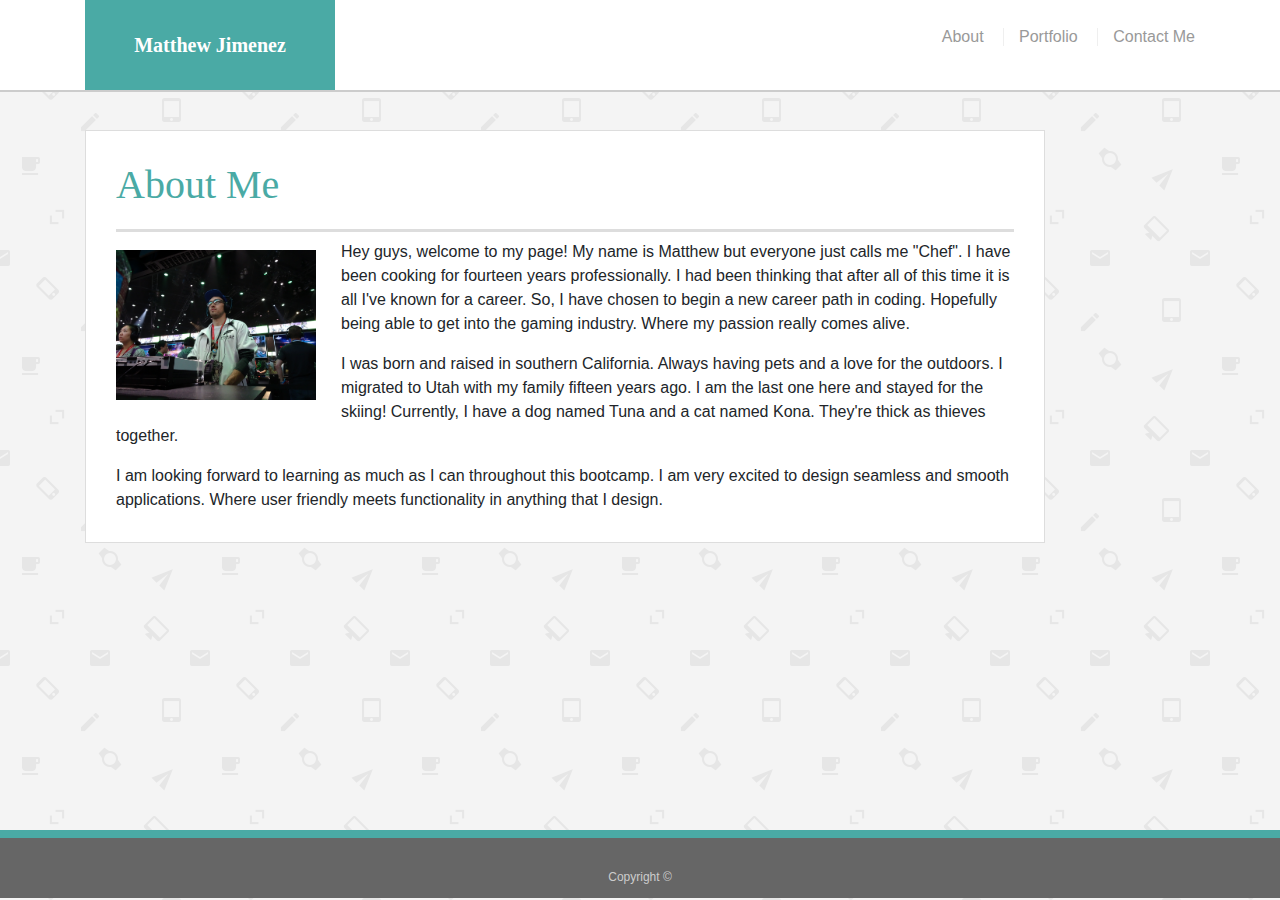
<file: index.html>
<!doctype html>
<html lang="en-us">

<head>
    <meta charset="UTF-8">
    <title>About | Matthew Jimenez</title>
    <link rel="stylesheet" type="text/css" href="css/style.css">
    <link rel="stylesheet" href="https://stackpath.bootstrapcdn.com/bootstrap/4.4.1/css/bootstrap.min.css" integrity="sha384-Vkoo8x4CGsO3+Hhxv8T/Q5PaXtkKtu6ug5TOeNV6gBiFeWPGFN9MuhOf23Q9Ifjh" crossorigin="anonymous">
    <link href="https://fonts.googleapis.com/css?family=Bitter&display=swap" rel="stylesheet">
</head>

<body>

    <header id="masthead">
        <div class="container">
            <a href="index.html" id="logo">Matthew Jimenez</a>
            <nav>
                <a href="index.html">About</a>
                <a href="portfolio.html">Portfolio</a>
                <a href="contact.html">Contact Me</a>
            </nav>
        </div>
    </header>

    <div id="main-container" class="container">
        <section class="main-section">
            <h1>About Me</h1>

            <img src="images/profile picture1.JPG" class="auth-image" alt="Your Name">

            <p>Hey guys, welcome to my page! My name is Matthew but everyone just calls me "Chef". I have been cooking for fourteen years professionally. I had been thinking that after all of this time it is all I've known for a career. So, I have chosen
                to begin a new career path in coding. Hopefully being able to get into the gaming industry. Where my passion really comes alive.
            </p>

            <p>I was born and raised in southern California. Always having pets and a love for the outdoors. I migrated to Utah with my family fifteen years ago. I am the last one here and stayed for the skiing! Currently, I have a dog named Tuna and a cat
                named Kona. They're thick as thieves together. </p>

            <p>I am looking forward to learning as much as I can throughout this bootcamp. I am very excited to design seamless and smooth applications. Where user friendly meets functionality in anything that I design.
            </p>

        </section>

    </div>

    <footer>
        <div class="container">
            Copyright &copy;
        </div>
    </footer>
</body>

</html>
</file>
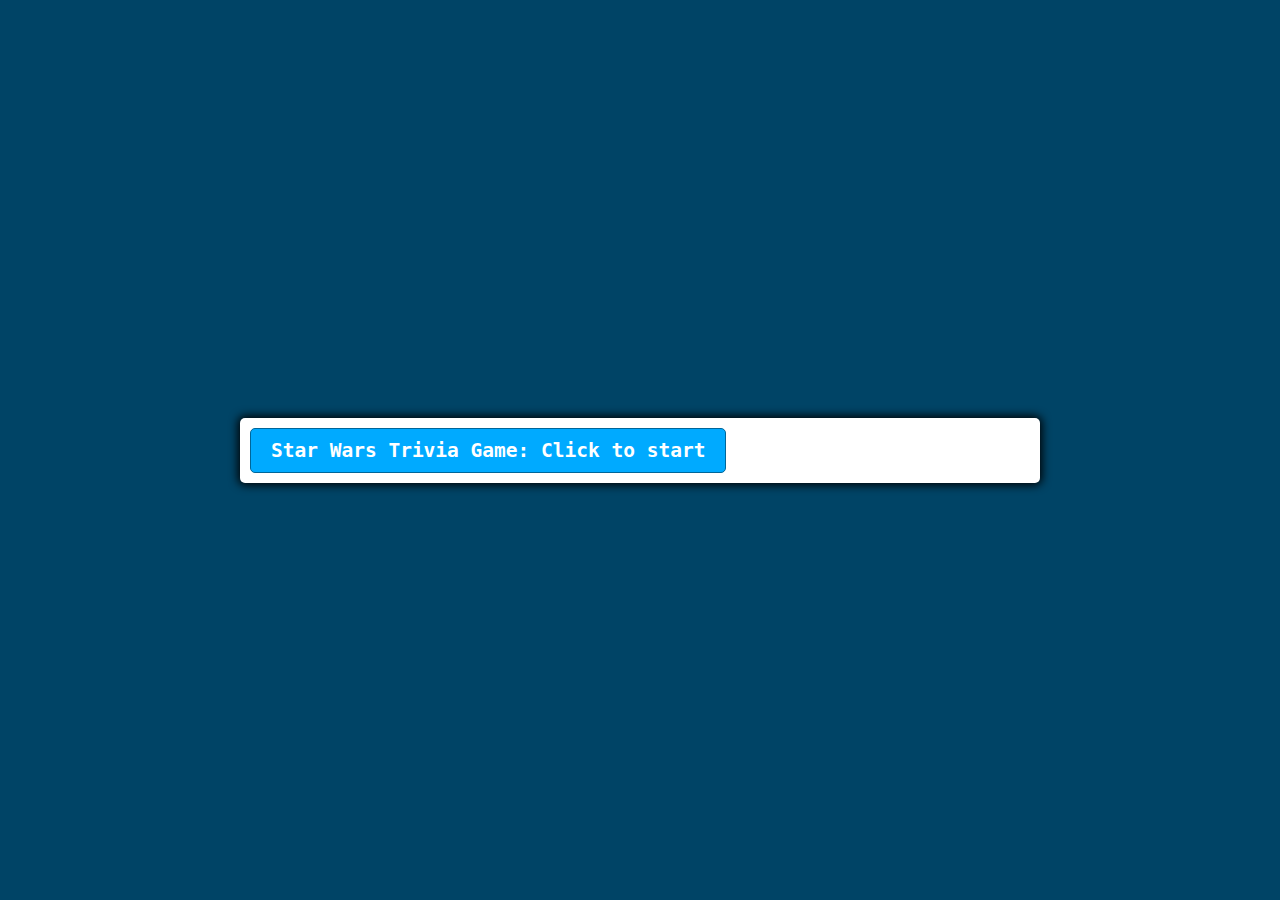
<file: Trivia Game/index.html>
<!DOCTYPE html>
<html lang="en">

<head>
    <meta charset="UTF-8">
    <meta name="viewport" content="width=device-width, initial-scale=1.0">
    <meta http-equiv="X-UA-Compatible" content="ie=edge">
    <link rel="stylesheet" href="assets/css/style.css">
    <title>Matts Trivia Game</title>
</head>

<body>

    <div class="container">

        <div id="question-container" class="hide">
            <div id="questions">Questions</div>


            <div id="answer-buttons" class="btn-grid">
                <button class="btn">Answer 1</button>
                <button class="btn">Answer 2</button>
                <button class="btn">Answer 3</button>
                <button class="btn">Answer 4</button>
            </div>
        </div>
        <div id="controls">
            <button id="start-btn" class="start-btn btn">Star Wars Trivia Game: Click to start</button>
            <button id="next" class="next-btn btn hide">next</button>
        </div>
        <div id="timer"></div>
        <div id="counter"></div>
    </div>

    <script src="assets/javascript/app.js"></script>
</body>

</html>
</file>
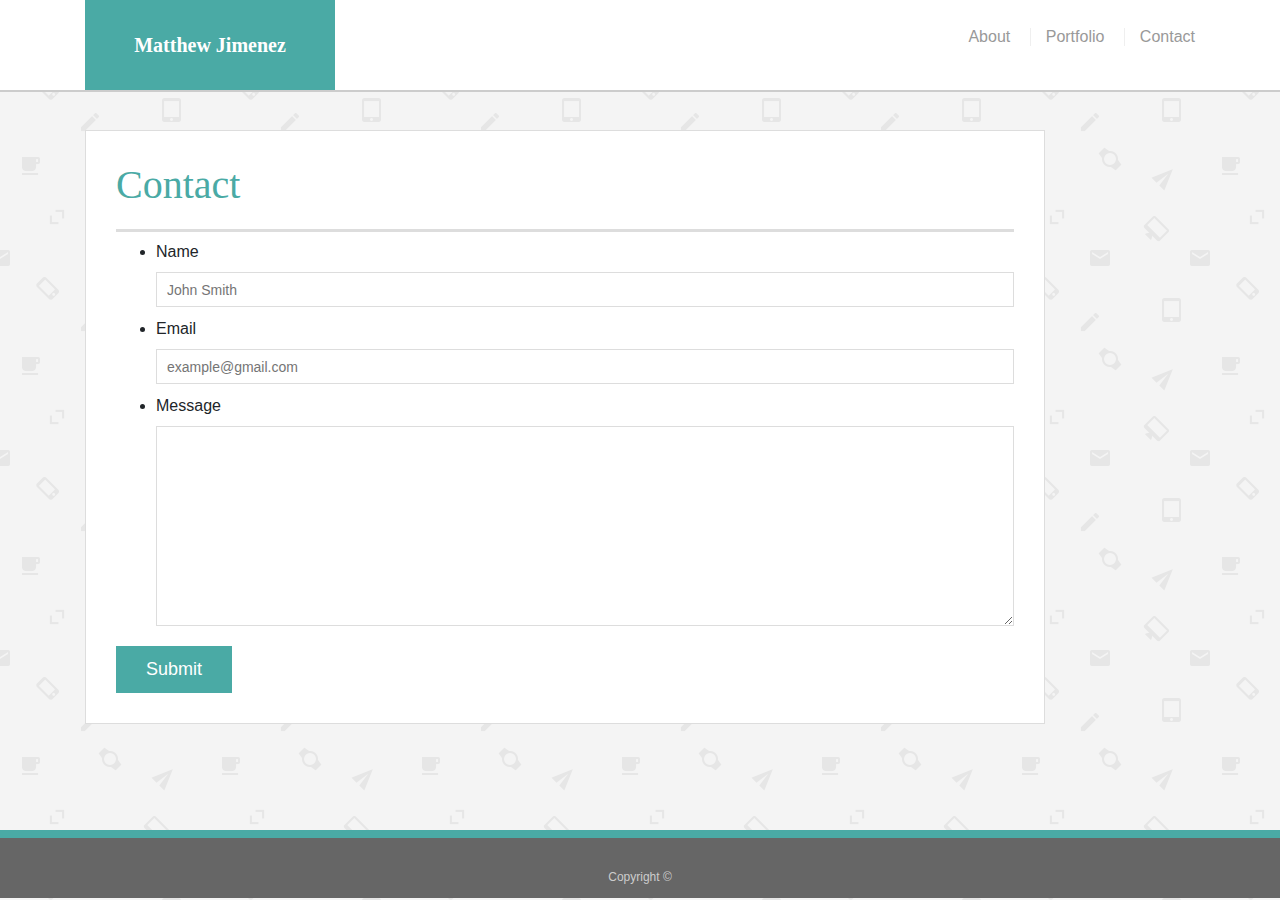
<file: contact.html>
<!doctype html>
<html lang="en-us">

<head>
    <meta charset="UTF-8">
    <title>Contact | Matthew Jimenez</title>
    <link rel="stylesheet" type="text/css" href="css/style.css">
    <link rel="stylesheet" href="https://stackpath.bootstrapcdn.com/bootstrap/4.4.1/css/bootstrap.min.css" integrity="sha384-Vkoo8x4CGsO3+Hhxv8T/Q5PaXtkKtu6ug5TOeNV6gBiFeWPGFN9MuhOf23Q9Ifjh" crossorigin="anonymous">
</head>

<body>

    <header id="masthead">
        <div class="container">
            <a href="index.html" id="logo">Matthew Jimenez</a>
            <nav>
                <a href="index.html">About</a>
                <a href="portfolio.html">Portfolio</a>
                <a href="contact.html">Contact</a>
            </nav>
        </div>
    </header>

    <div id="main-container" class="container">
        <section class="main-section">
            <h1>Contact</h1>

            <form id="contact-form">
                <ul>
                    <li>
                        <label for="name">Name</label>
                        <input type="text" id="name" name="name" placeholder="John Smith" required="required">
                    </li>
                    <li>
                        <label for="email">Email</label>
                        <input type="email" id="email" name="email" placeholder="example@gmail.com" required="required">
                    </li>
                    <li>
                        <label for="message">Message</label>
                        <textarea id="message" name="message" required="required"></textarea>
                    </li>
                </ul>
                <input type="submit">
            </form>

        </section>

    </div>

    <footer>
        <div class="container">
            Copyright &copy;
        </div>
    </footer>
</body>

</html>
</file>
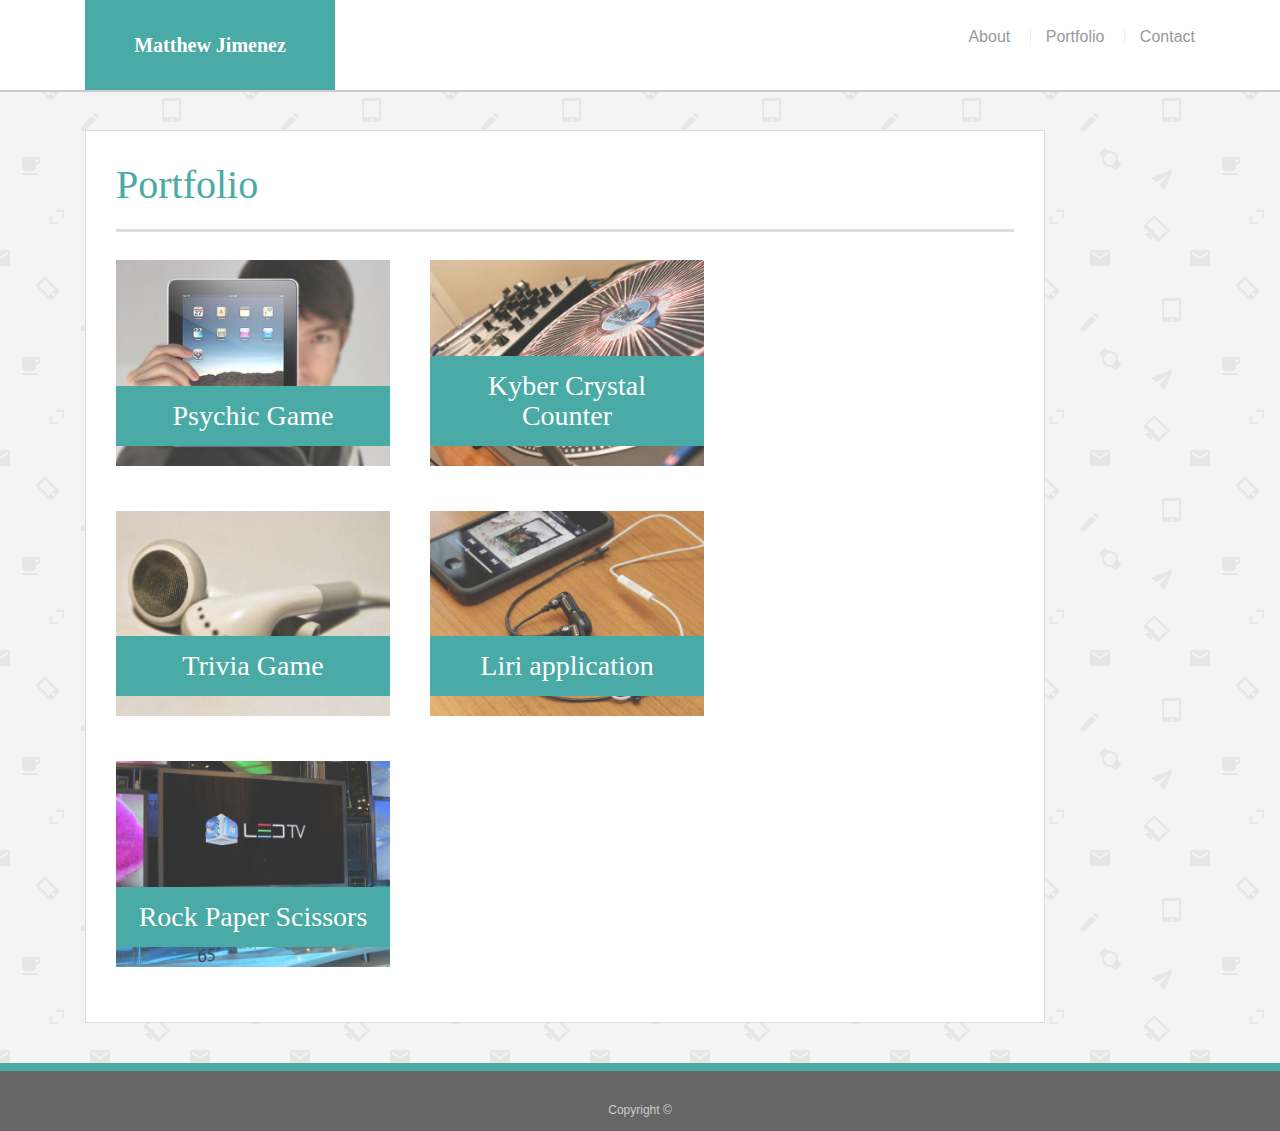
<file: portfolio.html>
<!doctype html>
<html lang="en-us">

<head>
    <meta charset="UTF-8">
    <title>Portfolio | Matthew Jimenez</title>
    <link rel="stylesheet" type="text/css" href="css/style.css">
    <link rel="stylesheet" href="https://stackpath.bootstrapcdn.com/bootstrap/4.4.1/css/bootstrap.min.css" integrity="sha384-Vkoo8x4CGsO3+Hhxv8T/Q5PaXtkKtu6ug5TOeNV6gBiFeWPGFN9MuhOf23Q9Ifjh" crossorigin="anonymous">
</head>

<body>

    <header id="masthead">
        <div class="container">
            <a href="index.html" id="logo">Matthew Jimenez</a>
            <nav>
                <a href="index.html">About</a>
                <a href="portfolio.html">Portfolio</a>
                <a href="contact.html">Contact</a>
            </nav>
        </div>
    </header>

    <div id="main-container" class="container">
        <section class="main-section">
            <h1>Portfolio</h1>

            <div class="work">
                <a href="Psychic-game/index.html"><img src="assets/technics-q-c-640-480-1.jpg" alt="Word Guess"></a>

                <h3>Psychic Game</h3>
            </div>
            <div class="work">
                <a href="Unit-4-Game/index.html"><img src="assets/technics-q-c-640-480-2.jpg" alt="RPG Game"></a>

                <h3>Kyber Crystal Counter</h3>
            </div>
            <div class="work">
                <a href="Trivia Game/index.html"><img src="assets/technics-q-c-640-480-5.jpg" alt="Trivia Game"></a>

                <h3>Trivia Game</h3>
            </div>
            <div class="work">
                <a href="https://github.com/Mjimenez05/liri-node-app"> <img src="assets/technics-q-c-640-480-7.jpg" alt="Liri App"></a>

                <h3>Liri application</h3>
            </div>
            <div class="work">
                <img src="assets/technics-q-c-640-480-9.jpg" alt="Rock Paper Scissors">

                <h3>Rock Paper Scissors</h3>
            </div>

        </section>

    </div>

    <footer>
        <div class="container">
            Copyright &copy;
        </div>
    </footer>
</body>

</html>
</file>
<file: css/style.css>
body {
    font-family: Arial, "Helvetica Neue", Helvetica, sans-serif;
    font-size: 18px;
    line-height: 34px;
    color: #777777;
    background: url("../images/email-pattern/email-pattern.png");
}

* {
    box-sizing: border-box;
}


/* general */

.container {
    width: 100%;
    max-width: 960px;
    margin: 0 auto;
    clear: both;
}

h1,
h2,
h3,
p {
    margin-bottom: 20px;
}

p:last-child {
    margin-bottom: 0;
}

h1,
h2,
h3 {
    font-family: Georgia, Times, "Times New Roman", serif;
    font-weight: 700;
    color: #4aaaa5;
}

h1 {
    padding-bottom: 20px;
    font-size: 30px;
    line-height: 49px;
    border-bottom: 3px solid #dddddd;
}

h2,
h3 {
    font-size: 22px;
}


/* header */

#masthead {
    position: fixed;
    z-index: 99;
    width: 100%;
    margin: 0 0 30px;
    overflow: auto;
    color: #ffffff;
    background: #ffffff;
    border-bottom: 2px solid #cccccc;
}

#logo {
    float: left;
    width: 250px;
    height: 90px;
    font-family: Georgia, Times, "Times New Roman", serif;
    font-size: 20px;
    font-weight: 700;
    line-height: 90px;
    color: #ffffff;
    text-align: center;
    text-decoration: none;
    background: #4aaaa5;
}

nav {
    float: right;
    margin-top: 25px;
}

nav a {
    display: inline-block;
    padding-left: 15px;
    margin-left: 15px;
    line-height: 18px;
    color: #999;
    text-decoration: none;
    border-left: 1px solid #efefef;
}

nav a:first-child {
    border-left: 0 none;
}


/* footer */

footer {
    padding: 30px 0;
    clear: both;
    font-size: 12px;
    color: #ffffff;
    color: #cccccc;
    text-align: center;
    background: #666666;
    border-top: 8px solid #4aaaa5;
    height: 50px;
}

h3,
h2 {
    padding-bottom: 20px;
    margin-bottom: 15px;
    line-height: 22px;
    border-bottom: 2px solid #eeeeee;
}


/* main */

#main-container {
    padding-top: 130px;
    min-height: calc(100vh - 70px);
}

.main-section {
    float: left;
    width: 100%;
    max-width: 960px;
    padding: 30px;
    margin: 0 0 40px;
    background: #ffffff;
    border: 1px solid #dddddd;
}


/* portfolio page */

.work {
    position: relative;
    float: left;
    width: 274px;
    margin: 20px 0 25px;
    overflow: auto;
}

.work:nth-child(even) {
    margin-right: 40px;
}

.work img {
    width: 100%;
    border: 0 none;
    opacity: 0.8;
}

.work h3 {
    position: absolute;
    bottom: 20px;
    width: 100%;
    padding: 15px;
    margin-bottom: 0;
    font-weight: 300;
    line-height: 30px;
    color: #ffffff;
    text-align: center;
    background: #4aaaa5;
    border-bottom: 0;
}

.auth-image {
    float: left;
    width: 200px;
    height: auto;
    margin-top: 10px;
    margin-right: 25px;
}


/* contact page */

#contact-form ul {
    margin-bottom: 20px;
}

#contact-form li {
    margin-bottom: 10px;
}

label,
input[type=text],
input[type=email],
textarea {
    display: block;
    width: 100%;
}

input[type=text],
input[type=email],
textarea {
    height: 35px;
    padding: 0 10px;
    font-size: 14px;
    border: 1px solid #dddddd;
}

textarea {
    height: 200px;
}

input[type=submit] {
    padding: 10px 30px;
    font-size: 18px;
    color: #ffffff;
    cursor: pointer;
    background: #4aaaa5;
    border: 0 none;
}
</file>
<file: Trivia Game/assets/css/style.css>
*,
*::before,
*::after {
    box-sizing: border-box;
    font-family: monospace;
}

:root {
    --hue-neutral: 200;
    --hue-wrong: 0;
    --hue-correct: 145;
}

body {
    --hue: var(--hue-neutral);
    padding: 0;
    margin: 0;
    display: flex;
    justify-content: center;
    align-items: center;
    width: 100vw;
    height: 100vh;
    background-color: hsl(var(--hue), 100%, 20%);
}

body.correct {
    --hue: var(--hue-correct);
}

body.wrong {
    --hue: var(--hue-wrong);
}

.container {
    width: 800px;
    max-width: 80%;
    background-color: white;
    border-radius: 5px;
    padding: 10px;
    box-shadow: 0 0 10px 2px;
}

.btn-grid {
    display: grid;
    grid-template-columns: repeat(2, auto);
    gap: 10px;
    margin: 20px 0;
}

.btn {
    --hue: var(--hue-neutral);
    border: 1px solid hsl(var(--hue), 100%, 30%);
    background-color: hsl(var(--hue), 100%, 50%);
    border-radius: 5px;
    padding: 5px 10px;
    color: white;
    outline: none;
}

.btn:hover {
    border-color: black;
}

.btn.correct {
    --hue: var(--hue-correct);
    color: black;
}

.btn.wrong {
    --hue: var(--hue-wrong);
    color: black;
}

.start-btn,
#next {
    font-size: 1.5rem;
    font-weight: bold;
    padding: 10px 20px;
}

.controls {
    display: flex;
    justify-content: center;
    align-items: center;
}

.hide {
    display: none;
}
</file>
